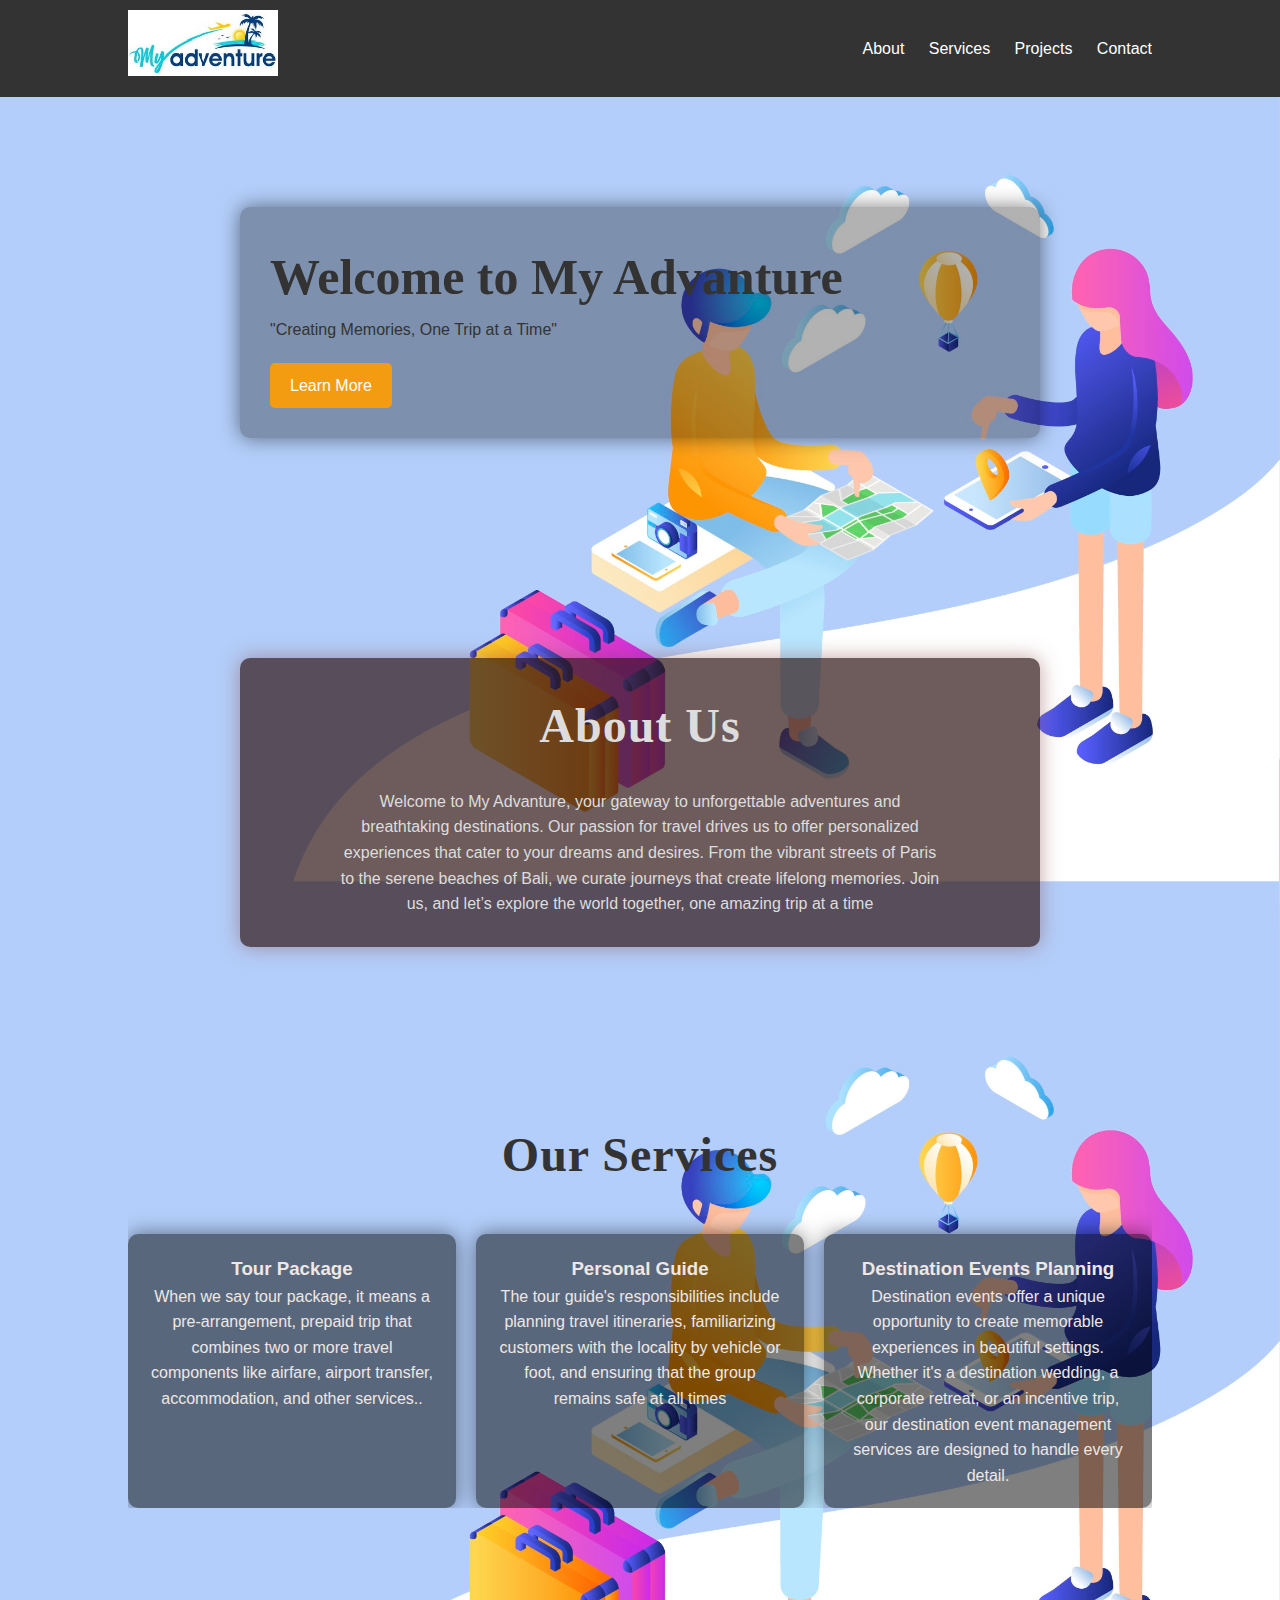
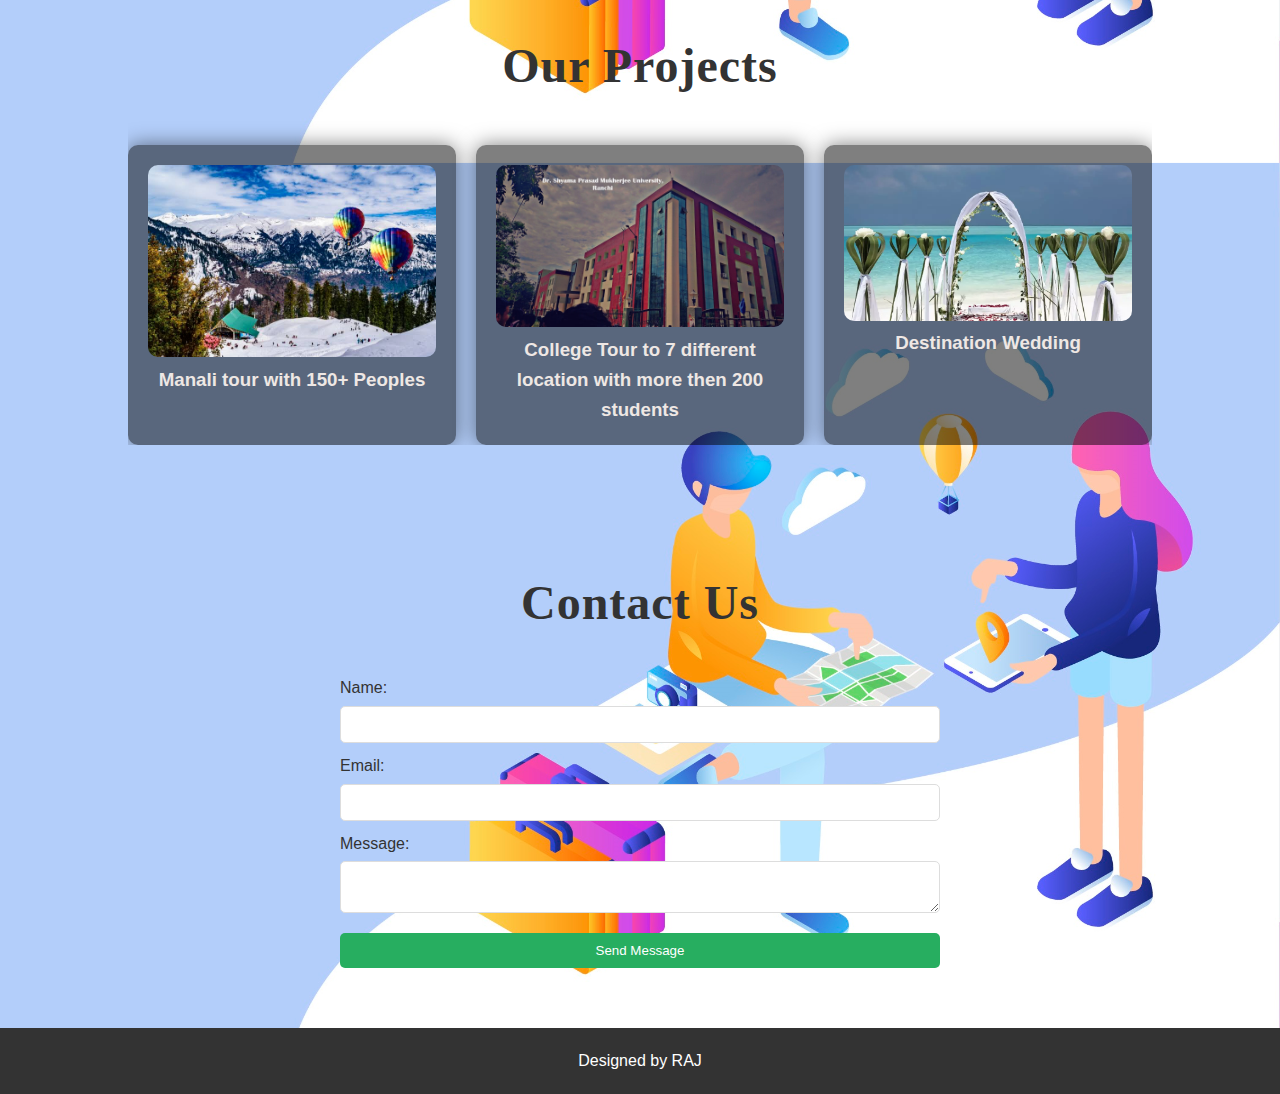
<file: task 1/index.html>
<!DOCTYPE html>
<html lang="en">
<head>
    <meta charset="UTF-8">
    <meta name="viewport" content="width=device-width, initial-scale=1.0">
    <title>Landing Page</title>
    <link rel="stylesheet" href="styles.css">
</head>
<body>
    <header class="header">
        <div class="container">
            <div class="logo"><img src="./tour.jpg" alt="Project Two"></div>
            <nav class="nav">
                <a href="#about">About</a>
                <a href="#services">Services</a>
                <a href="#projects">Projects</a>
                <a href="#contact">Contact</a>
            </nav>
        </div>
    </header>

    <section class="hero">
        <div class="container">
            <h1>Welcome to My Advanture</h1>
            <p>"Creating Memories, One Trip at a Time"</p>
            <a href="#about" class="btn">Learn More</a>
        </div>
    </section>

    <section id="about" class="about">
        <div class="container">
            <div class="about">
            <h2>About Us</h2>
            <p>Welcome to My Advanture, your gateway to unforgettable adventures and breathtaking destinations. Our passion for travel drives us to offer personalized experiences that cater to your dreams and desires. From the vibrant streets of Paris to the serene beaches of Bali, we curate journeys that create lifelong memories. Join us, and let’s explore the world together, one amazing trip at a time</p>
            </div>
        </div>
    </section>

    <section id="services" class="services">
        <div class="container">
            <h2>Our Services</h2>
            <div class="services-grid">
                <div class="service">
                    <h3>Tour Package</h3>
                    <p>When we say tour package, it means a pre-arrangement, prepaid trip that combines two or more travel components like airfare, airport transfer, accommodation, and other services..</p>
                </div>
                <div class="service">
                    <h3>Personal Guide</h3>
                    <p>The tour guide's responsibilities include planning travel itineraries, familiarizing customers with the locality by vehicle or foot, and ensuring that the group remains safe at all times</p>
                </div>
                <div class="service">
                    <h3>Destination Events Planning</h3>
                    <p>Destination events offer a unique opportunity to create memorable experiences in beautiful settings. Whether it's a destination wedding, a corporate retreat, or an incentive trip, our destination event management services are designed to handle every detail.</p>
                </div>
            </div>
        </div>
    </section>

    <section id="projects" class="projects">
        <div class="container">
            <h2>Our Projects</h2>
            <div class="projects-grid">
                <div class="project">
                    <img src="./manali.png" alt="Project One">
                    <h3>Manali tour with 150+ Peoples</h3>
                </div>
                <div class="project">
                    <img src="./dspmu.jpg" alt="Project Two">
                    <h3>College Tour to 7 different location with more then 200 students</h3>
                </div>
                <div class="project">
                    <img src="./weading.webp" alt="Project Three">
                    <h3>Destination Wedding</h3>
                </div>
            </div>
        </div>
    </section>

    <section id="contact" class="contact">
        <div class="container">
            <h2>Contact Us</h2>
            <form action="#">
                <label for="name">Name:</label>
                <input type="text" id="name" name="name" required>
                <label for="email">Email:</label>
                <input type="email" id="email" name="email" required>
                <label for="message">Message:</label>
                <textarea id="message" name="message" required></textarea>
                <button type="submit" class="btn">Send Message</button>
            </form>
        </div>
    </section>

    <footer class="footer">
        <div class="container">
            <p>Designed <i class="fa fa-heart pulse"></i> by RAJ</p>
        </div>
    </footer>
</body>
</html>
</file>
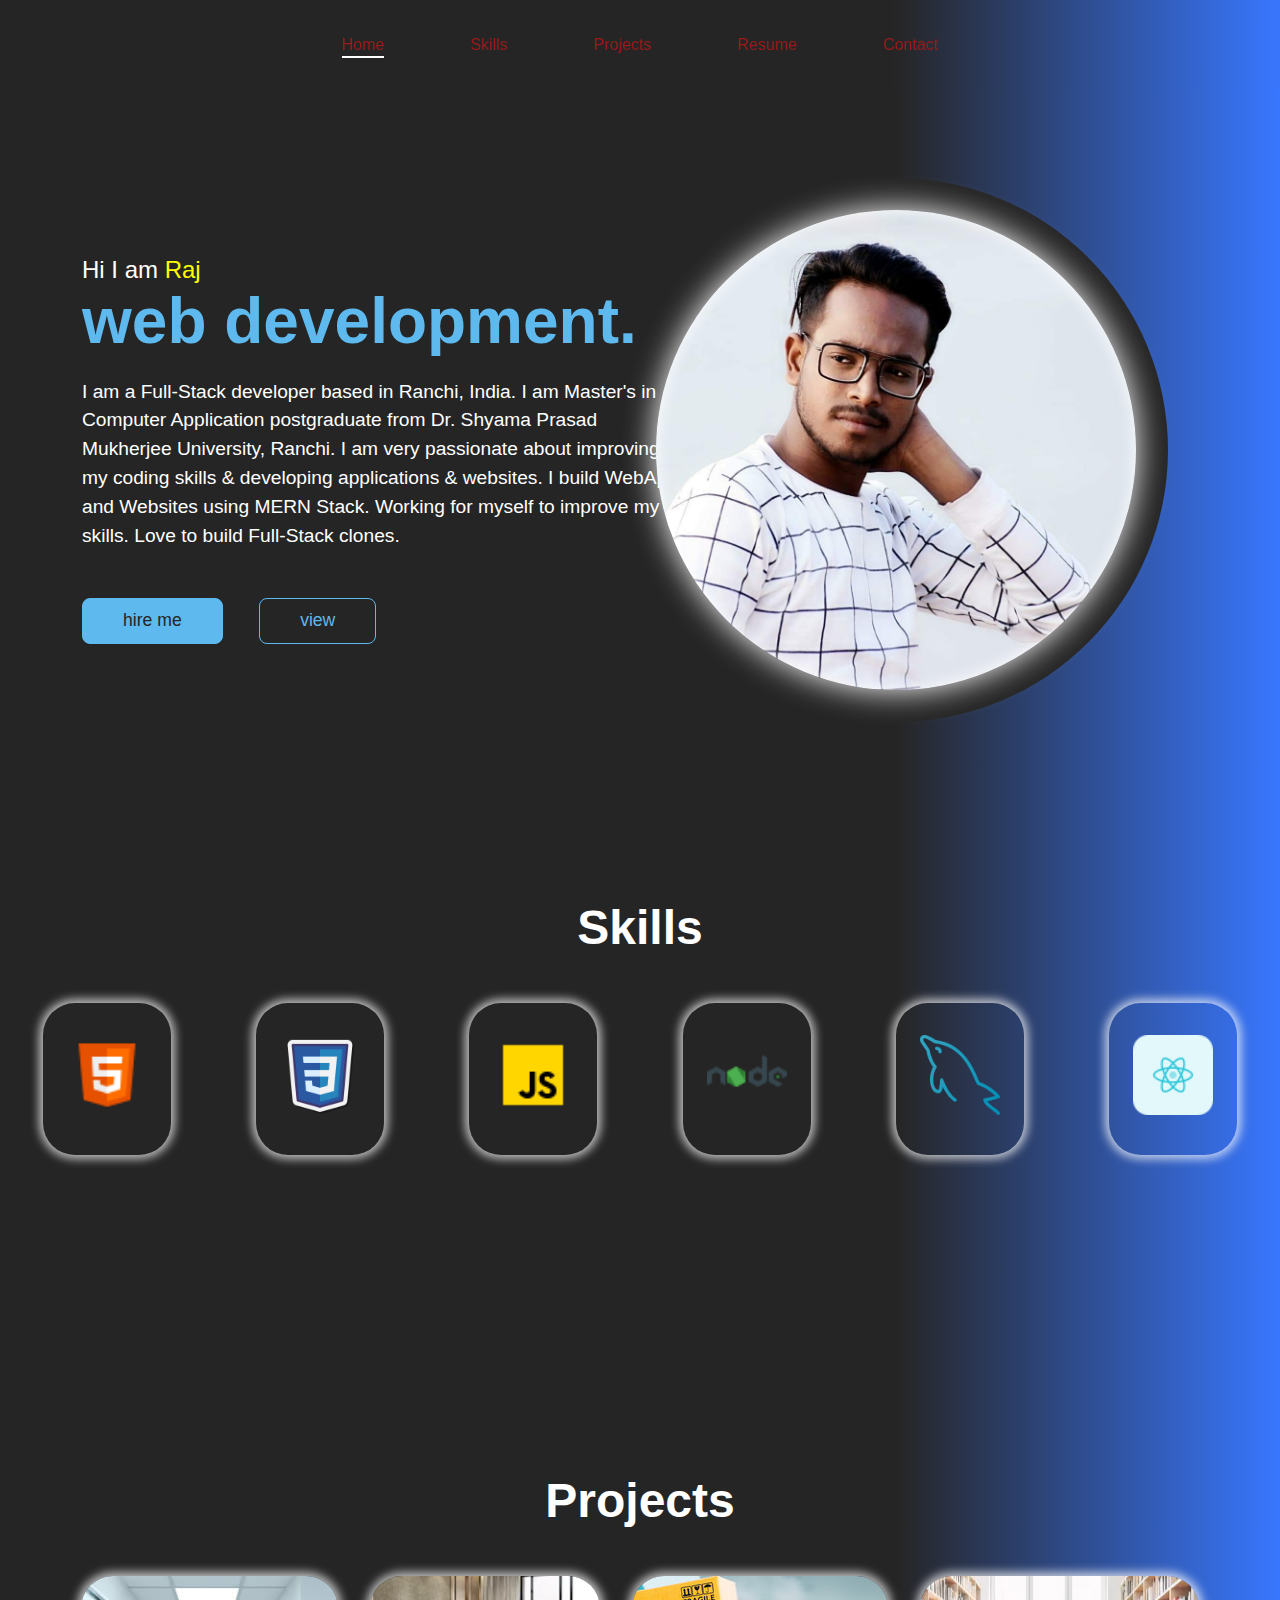
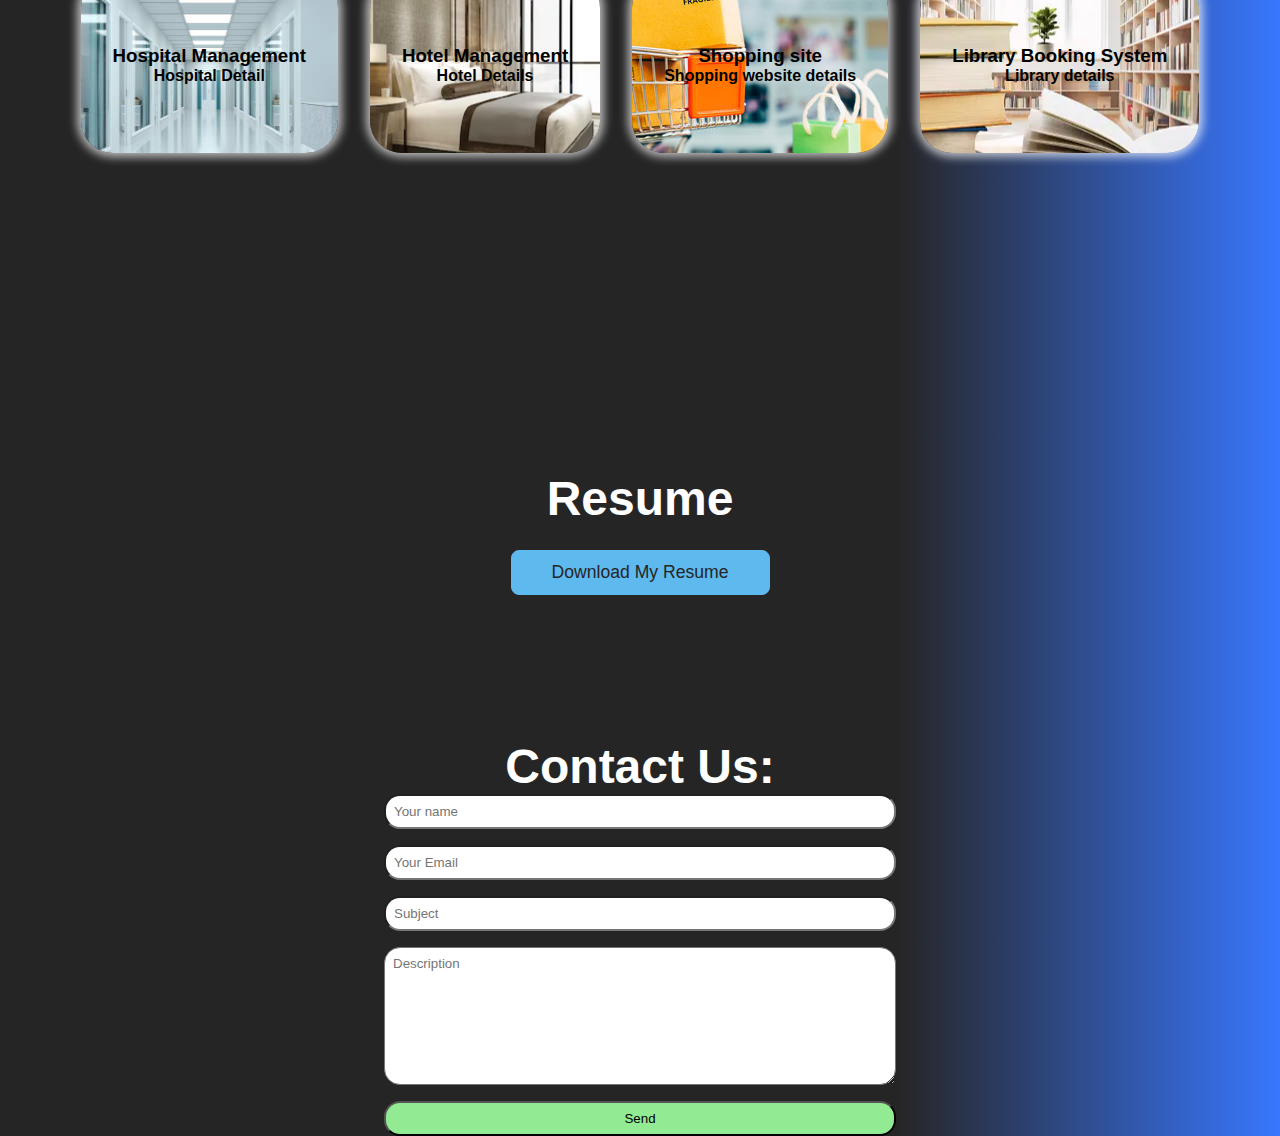
<file: task 2/index.html>
<!DOCTYPE html>
<html lang="en">
    <head>
        <meta charset="UTF-8">
        <meta name="viewport" content="width=device-width, initial-scale=1.0">
        <title>Potfolio</title>
        <link rel="stylesheet" href="styles.css">
        <link rel="stylesheet"
            href="https://cdnjs.cloudflare.com/ajax/libs/font-awesome/6.5.2/css/all.min.css"
            integrity="sha512-SnH5WK+bZxgPHs44uWIX+LLJAJ9/2PkPKZ5QiAj6Ta86w+fsb2TkcmfRyVX3pBnMFcV7oQPJkl9QevSCWr3W6A=="
            crossorigin="anonymous" referrerpolicy="no-referrer" />
    </head>
    <body>
        <div class="portfolio-container">
            <ul class="navlist">
                <li><a href="./index.html" class="active">Home</a></li>
                <li><a href="#skills">Skills</a></li>
                <li><a href="#projects">Projects</a></li>
                <li><a href="#resume">Resume</a></li>
                <li><a href="#contact">Contact</a></li>
            </ul>
            <div class="container">

                <div class="left-container">
                    <div class="icons">
                        <i class="fa-brands fa-facebook-f"></i>
                        <i class="fa-brands fa-linkedin-in"></i>
                        <i class="fa-brands fa-instagram"></i>
                        <i class="fa-brands fa-github"></i>
                    </div>
                    <div class="content">
                        <p class="intro">Hi I am <span>Raj</span></p>
                        <h1>web development.</h1>
                        <p class="detail">
                          I am a Full-Stack developer based in Ranchi, India. I am Master's in Computer Application postgraduate from Dr. Shyama Prasad Mukherjee University, Ranchi. I am very passionate about improving my coding skills & developing applications & websites. I build WebApps and Websites using MERN Stack. Working for myself to improve my skills. Love to build Full-Stack clones.</p>
                        <div class="btn-container">
                            <button>hire me</button>
                            <button>view</button>
                        </div>

                    </div>

                </div>

                <div class="right-container"></div>
                <div class="design">
                    <div class="circle"></div>
                    <div class="circle"></div>
                </div>
            </div>
            
            <section class="container" id="skills">
                <h2>Skills</h2>
                <div class="skill-container">
                    <div class="skill-card">
                        <div class="skill-title"><img src="./html.png" alt=""></div>
                        
                    </div>
                    <div class="skill-card">
                        <div class="skill-title"><img src="./css.png" alt=""></div>
                        
                    </div> <div class="skill-card">
                        <div class="skill-title"><img src="./j.png" alt=""></div>
                        
                    </div> <div class="skill-card">
                        <div class="skill-title"><img src="./node.png" alt=""></div>
                        
                    </div> <div class="skill-card">
                        <div class="skill-title"><img src="./mysql.png" alt=""></div>
                        
                    </div>
                    <div class="skill-card">
                        <div class="skill-title"><img src="./react.png" alt=""></div>
                        
                    </div>
                </div>
            </section>
            <div class="container" id="projects">
                <h1>Projects</h1>
                <div class="project-box">
                    <div class="project">
                    <h3>Hospital Management</h3>
                    <h4>Hospital Detail</h4>
                    
                    </div>
                    <div class="project">
                         <h3>Hotel Management</h3>
                    <h4>Hotel Details</h4>
                    
                    </div>
                    <div class="project"> <h3>Shopping site</h3>
                    <h4>Shopping website details </h4>
                    </div>
                    <div class="project"> <h3>Library Booking System</h3>
                    <h4>Library details</h4>
                    </div>
                   
                </div>
            </div>

            <div class="container resume" id="resume">
                <h1>Resume</h1>
                <div class="btn-container">
                    <button>Download My Resume</button>
                </div>

            </div>


            <section class="container contact" id="contact">
                <h1>Contact Us:</h1>
                <form action="">
                    <input type="text" placeholder="Your name" name="" id="">
                    <input type="email" placeholder="Your Email" name="" id="">
                    <input type="text" placeholder="Subject" name="" id="">
                    <textarea name="" id="" placeholder="Description" cols="10" rows="8"></textarea>
                    <button>Send</button>
                </form>
            </section>
        </div>

    </body>
</html>
</file>
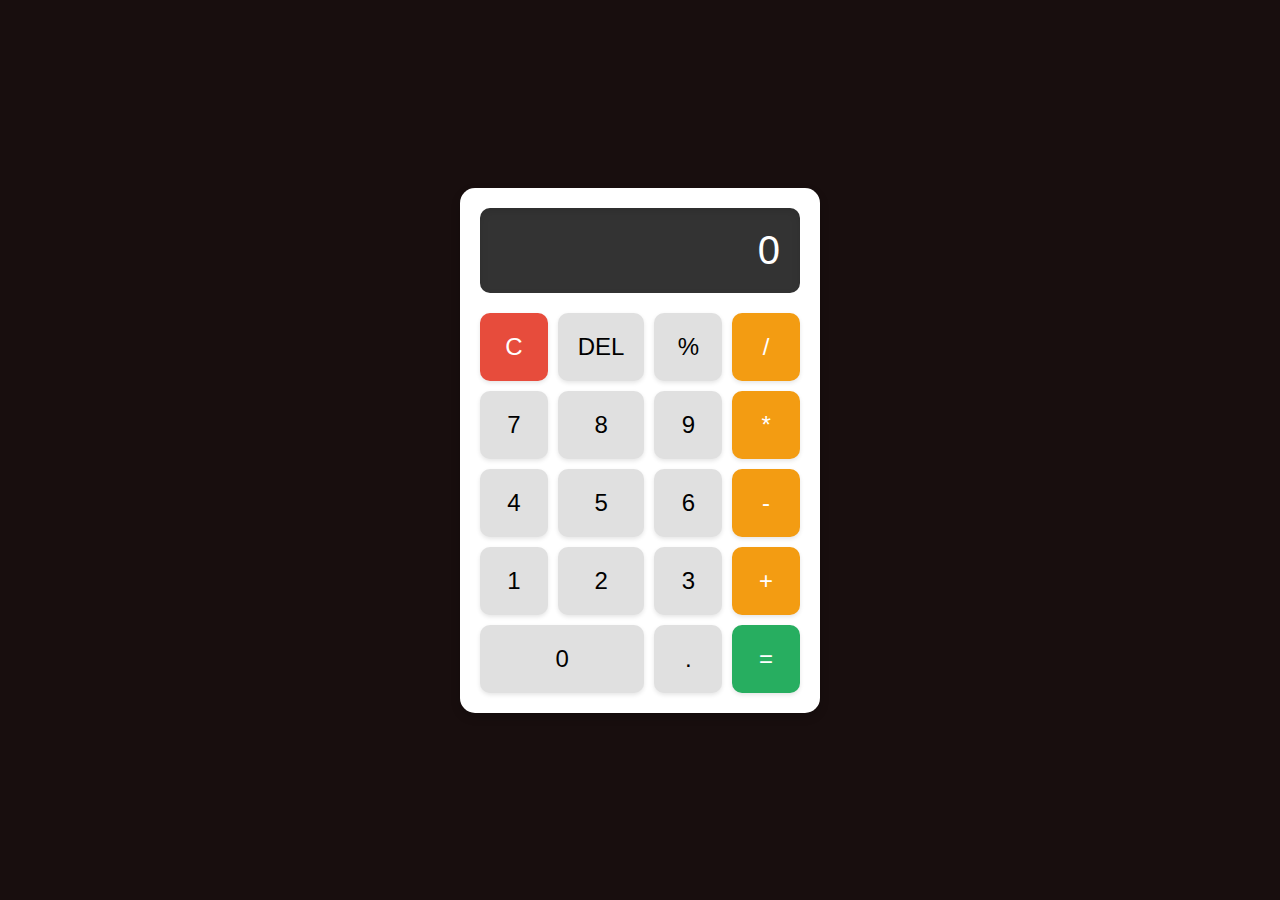
<file: task 3/index.html>
<!DOCTYPE html>
<html lang="en">
<head>
    <meta charset="UTF-8">
    <meta name="viewport" content="width=device-width, initial-scale=1.0">
    <title>Calculator</title>
    <link rel="stylesheet" href="styles.css">
</head>
<body>
    <div class="calculator">
        <div class="display" id="display">0</div>
        <div class="buttons">
            <button class="btn clear" onclick="clearDisplay()">C</button>
            <button class="btn" onclick="deleteLast()">DEL</button>
            <button class="btn" onclick="appendCharacter('%')">%</button>
            <button class="btn operator" onclick="appendCharacter('/')">/</button>
            <button class="btn" onclick="appendCharacter('7')">7</button>
            <button class="btn" onclick="appendCharacter('8')">8</button>
            <button class="btn" onclick="appendCharacter('9')">9</button>
            <button class="btn operator" onclick="appendCharacter('*')">*</button>
            <button class="btn" onclick="appendCharacter('4')">4</button>
            <button class="btn" onclick="appendCharacter('5')">5</button>
            <button class="btn" onclick="appendCharacter('6')">6</button>
            <button class="btn operator" onclick="appendCharacter('-')">-</button>
            <button class="btn" onclick="appendCharacter('1')">1</button>
            <button class="btn" onclick="appendCharacter('2')">2</button>
            <button class="btn" onclick="appendCharacter('3')">3</button>
            <button class="btn operator" onclick="appendCharacter('+')">+</button>
            <button class="btn zero" onclick="appendCharacter('0')">0</button>
            <button class="btn" onclick="appendCharacter('.')">.</button>
            <button class="btn operator equal" onclick="calculateResult()">=</button>
        </div>
    </div>

    <script src="script.js"></script>
</body>
</html>
</file>
<file: task 1/styles.css>
/* General Styles */
* {
    box-sizing: border-box;
    margin: 0;
    padding: 0;
    font-family: 'Poppins', sans-serif;
}

body {
    line-height: 1.6;
    color: #333;
}

a {
    text-decoration: none;
    color: inherit;
}

.container {
    width: 80%;
    margin: auto;
    overflow: hidden;
}

/* Header Styles */
.header {
    background: #333;
    color: #fff;
    padding: 10px 0;
}

.header .container {
    color: #ece9e3;
    display: flex;
    justify-content: space-between;
    align-items: center;
}

.header .logo {
    font-size: 1.5em;
}

.header .nav a {
    color: #fff;
    margin-left: 20px;
}

.header .nav a:hover {
    text-decoration: underline;
}

/* Hero Section Styles */
.hero .container {
    box-align: 10px;
    max-width: 800px;
    margin: 50px auto;
    padding: 30px;
    background-color: rgba(0, 0, 0, 0.3);
    border-radius: 10px;
    box-shadow: 0 0 20px rgba(0, 0, 0, 0.5);
  }

.hero .btn {
    display: inline-block;
    padding: 10px 20px;
    background: #f39c12;
    color: #fff;
    border-radius: 5px;
    margin-top: 20px;
    transition: background 0.3s;
}

.hero .btn:hover {
    background: #e08e0b;
}

/* Section Styles */
section {
    padding: 60px 0;
}

section h2 {
    text-align: center;
    margin-bottom: 20px;
}

.about p,
.services p {
    text-align: center;
    max-width: 600px;
    margin: 0 auto;
}

.services-grid,
.projects-grid {
    display: grid;
    grid-template-columns: repeat(auto-fit, minmax(300px, 1fr));
    gap: 20px;
    margin-top: 40px;
}

.service,
.project {

    background-color: rgba(0, 0, 0, 0.5);
    box-shadow: 0 0 20px rgba(0, 0, 0, 0.5);
   
    padding: 20px;
    border-radius: 10px;
    color: #eee7e4;
    text-align: center;
}

.project img {
    width: 100%;
    height: auto;
    border-radius: 10px;
}

/* Contact Form Styles */
.contact form {
    max-width: 600px;
    margin: 0 auto;
    display: flex;
    flex-direction: column;
}

body {
    background-image: url('./2425627.jpg');
    background-size: 100%;
  }



.contact label {
    margin: 10px 0 5px;
}

.contact input,
.contact textarea {
    padding: 10px;
    border: 1px solid #ddd;
    border-radius: 5px;
}

.contact button {
    padding: 10px 20px;
    background: #27ae60;
    color: #fff;
    border: none;
    border-radius: 5px;
    cursor: pointer;
    margin-top: 20px;
}

.contact button:hover {
    background: #229954;
}

/* Footer Styles */
.footer {
    background: #333;
    color: #fff;
    text-align: center;
    padding: 20px 0;
}

.footer p {
    margin: 0;
}


.container h2{   
     font-family: 'Playfair Display', serif;
    font-size: 3em;
    margin-bottom: 0.5em;
    letter-spacing: 1px;
}

.header .container .logo img{
    width: 150px; /* Set the desired width */
    height: auto;
}

.container .about{
    box-align: 10px;
    max-width: 800px;
    margin: 50px auto;
    padding: 30px;
    color: #ddd;
    background-color: rgba(49, 23, 23, 0.7);
    border-radius: 10px;
    box-shadow: 0 0 20px rgba(139, 74, 74, 0.5);
}

.hero .container h1{
    font-size: 50px;
    font-family: '	Brush Script MT';
}
</file>
<file: task 2/styles.css>
*{
    margin: 0;
    padding: 0;
    box-sizing: border-box;
    font-family: 'Poppins', sans-serif;
}
.container{
    background: #262525;
    display: flex;
    height: 100vh;
    background: rgb(38,37,37);
background: linear-gradient(90deg, rgba(38,37,37,1) 70%, rgba(56,119,255,1) 100%);
}




.navlist{
    display: flex;
    gap: 3.5rem;
    position: fixed;
    height: 10vh;
    width: 100%;
    justify-content: center;
    align-items: center;
    z-index: 1;
    backdrop-filter: blur(10px);


}

.navlist li{
    list-style: none;
    justify-content: center;
    align-items: center;
    margin: 0 15px;
    
    }
    
    .navlist li a{
    font-weight: 500;
    font-family: 'Segoe UI', Tahoma, Geneva, Verdana, sans-serif;
    text-decoration: none;
    text-transform: none;
    color: #9b1b1b;
    font-size: 1rem;
    position: relative;

}

.left-container, .right-container{
    height: 100vh;
    display: flex;
    align-items: center;

}

.left-container{
    /* background: #262525; */
    width: 70%;
    display: flex;
    /* float: left; */
    height: 100vh;
    position: sticky;
    

}
.right-container{
    /* background: linear-gradient(-90deg, #3877ff, #262525 70%); */
    width: 30%;
    /* float: right; */
    height: 100vh;


}
 .icons .fa-brands{
    color: #bbb;
    font-size: 1.7rem;
    margin: 1.5rem;
    
 }

 .fa-brands:hover{
    color:rgb(93, 196, 236);
    transform: scale(1.1);
 }
 .icons{
    display: flex;
    flex-direction: column;
    justify-content: center;
    align-items: center;
    gap: .5rem;
    margin: 1px;
 }
.content{
    margin-left: 2rem;

}
.content .intro{

    font-size: 1.5rem;
    color: #fff;

}

.content .intro span{
    color: yellow;
}
.content h1{
    font-size: 4rem;
    color: #5db9ee;
}

.content .detail{
    font-size: 1.2rem;
    color: #fff;
    max-width: 38rem;
    margin: 1.2rem 0 3rem 0;
    line-height: 1.8rem;

}
.btn-container button{
    border: .1rem solid #5db9ee;
    font-size: 1.1rem;
    padding: .7rem 2.5rem;
    border-radius: .5rem;
    cursor: pointer;
    transition: .5s ease;
}
button:nth-child(1){
    background: #5db9ee;
    color: #262525 ;

}
button:nth-child(2){
    background: transparent;
    color: #5db9ee;
    margin-left: 2rem;
}
button:nth-child(1):hover{
    background: transparent;
    color: #5db9ee;
}
button:nth-child(2):hover{
    background: #5db9ee;
    color: #262525 ;
}
.icons .fa-brands{
    cursor: pointer;
    background: linear-gradient(#fff, #3877ff)
    -webkit-background-clip:text;
    -webkit-text-fill-clip: transparent;
}

.design .circle{
    aspect-ratio: 1;
    position: absolute;
    border-radius: 50%;
    top: 50%;
    left: 70%;
    transform: translate(-50%, -50%);


}

.circle:nth-child(1){
    background: linear-gradient(90deg, transparent 50%, #262525 50%);
    width: 34rem;

}
.circle:nth-child(2){
    background-image: url("./WhatsApp\ Image\ 2024-06-11\ at\ 10.35.02\ AM.jpeg");
    background-size: 100%;
    background-repeat: no-repeat;
    width: 30rem;
    box-shadow: 
    0 0 2rem #fff,
    inset 0 0 1rem #fff;
}

.navlist li a::after, .navlist .active::after{
    content: "";
    position: absolute;
    background: #fff;
    width: 100%;
    height: .1rem;
    left: 0;
    bottom: -5px;
    transform: scaleX(0);
    transition: transform .5s;
}
.navlist li a:hover::after, .navlist .active::after{
    transform: scaleX(1);
}

.left-container .skill{
    display: flex;
    color: #3877ff;
    margin: 2rem;
}

.skill .left-container h2{
    padding-top: 0;
    color: #fff;
    display: flex;
    justify-content: center;
    align-items: flex-end;
    width: 100%;
    text-align: center;
}




/* skills section animation  */
#skills{
    display: flex;
    flex-direction: column !important;
    align-items: center;
    color:white;
    font-size: 2rem;
    height: auto !important;
    justify-content: center;
}

.skill-container{
display: flex;
flex-wrap: wrap;
justify-content: space-around;
width:100%;
margin-top: 2rem;

}

.skill-card{
    display: flex;
    flex-direction: column;
    width:10vw;
    margin: 1rem;
    box-shadow: 0 0 10px 4px rgba(255,255,255,.7);
    border-radius: 2rem;
    justify-content: center;
    align-items: center;
    padding:2rem;

}
.skill-card:hover{
    transform:scale(1.02) ;
}
.skill-card>div>img{
    height:5rem;
    width: 5rem;
}



/* porject section */
#projects{
    display:flex ;
    flex-direction: column;
    justify-content: center;
    align-items: center;
    min-height: 30vh;
    
}
#projects>h1{
        font-size: 3rem;
         color: #fff;
}


.project-box{
    display: flex;
    flex-wrap: wrap;
    justify-content: center;
    align-items: center;
    margin-top: 2rem;

}

.project{
    display: flex;
    flex-direction: column; 
    margin: 1rem;
    box-shadow: 0 0 10px 4px rgba(255,255,255,.7);
    border-radius: 2rem;
    justify-content: center;
    align-items: center;
    padding:2rem;
    height: 20ch;
}
.project:nth-child(1){
    background: url("./hospital1.jpg") center no-repeat;
    background-image: 100%;
}
.project:nth-child(2){
    background: url("./hotel.avif") center no-repeat;
    background-image: center, 10vh;
    
}
.project:nth-child(3){
    background: url("./shoping.jpg") center no-repeat;
    background-image: center;
}
.project:nth-child(4){
    background: url("./lab.webp") center no-repeat;
    background-image: center;
}

.contact{
    display: flex;
    flex-direction: column;
    justify-content: center;
    align-items: center;
    height: auto !important;
}
.contact>h1{
    font-size: 3rem;
    color:white;
}
form{
    display: flex;
    flex-direction: column;
    width:40vw;
    gap: 1rem;
}

input,textarea,button{
padding:.5rem;
border-radius: 1rem;
}
button{
    background: rgb(146, 235, 146);
    cursor: pointer;
}

button:hover{
    transform: scale(1.02); 
}
.resume{
    display: flex;
    flex-direction: column;
    justify-content: center;
    align-items: center;
    height: auto !important;

}
 .resume .btn-container{
    display: flex;
    justify-content: center;
    align-items: center;
    margin: 1.5rem;
    margin-bottom: 9rem;
    width: 40rem;


 }

 .resume>h1{
    color: #fff;
    font-size: 3rem;
 }

 .resume .btn-container:hover{
    transform:scale(1.02) ;


 }
</file>
<file: task 3/styles.css>
/* General Styles */
* {
    box-sizing: border-box;
    margin: 0;
    padding: 0;
    font-family: 'Poppins', sans-serif;
}

body {
    display: flex;
    justify-content: center;
    align-items: center;
    height: 100vh;
    background: #180e0e;
}

.calculator {
    width: 360px;
    border-radius: 15px;
    overflow: hidden;
    box-shadow: 0 4px 10px rgba(0, 0, 0, 0.2);
    background: #ffffff;
    padding: 20px;
    display: flex;
    flex-direction: column;
}

.display {
    background: #333;
    color: #fff;
    font-size: 2.5rem;
    padding: 20px;
    text-align: right;
    border-radius: 10px;
    margin-bottom: 20px;
    box-shadow: inset 0 4px 8px rgba(0, 0, 0, 0.1);
}

.buttons {
    display: grid;
    grid-template-columns: repeat(4, 1fr);
    gap: 10px;
}

.btn {
    background: #e0e0e0;
    border: none;
    padding: 20px;
    font-size: 1.5rem;
    border-radius: 10px;
    cursor: pointer;
    transition: background 0.3s, transform 0.1s;
    box-shadow: 0 2px 4px rgba(0, 0, 0, 0.1);
}

.btn:active {
    transform: scale(0.95);
}

.btn:hover {
    background: #d0d0d0;
}

.operator {
    background: #f39c12;
    color: #fff;
}

.operator:hover {
    background: #e08e0b;
}

.clear {
    background: #e74c3c;
    color: #fff;
}

.clear:hover {
    background: #c0392b;
}

.zero {
    grid-column: span 2;
}

.equal {
    background: #27ae60;
    color: #fff;
}

.equal:hover {
    background: #229954;
}
</file>
